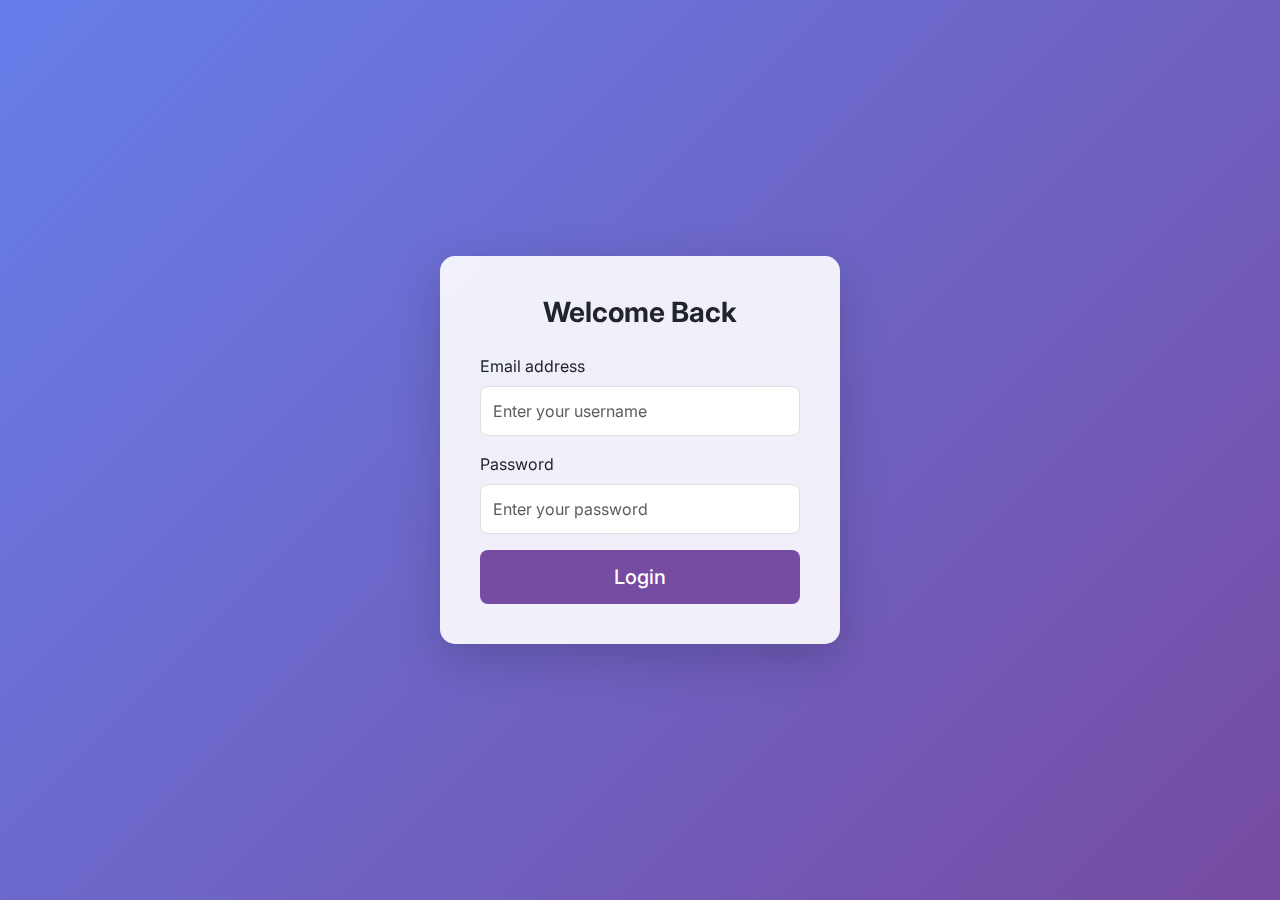
<file: AWT/lab1/Login/index.html>
<!DOCTYPE html>
<html lang="en">
<head>
    <meta charset="UTF-8">
    <meta name="viewport" content="width=device-width, initial-scale=1.0">
    <title>Login Page</title>
    <!-- Bootstrap 5 CSS -->
    <link href="https://cdn.jsdelivr.net/npm/bootstrap@5.3.0/dist/css/bootstrap.min.css" rel="stylesheet">
    <!-- Google Fonts -->
    <link href="https://fonts.googleapis.com/css2?family=Inter:wght@400;500;600&display=swap" rel="stylesheet">
    <!-- Custom CSS -->
    <link rel="stylesheet" href="style.css">
</head>
<body>

    <div class="container d-flex justify-content-center align-items-center vh-100">
        <div class="card login-card p-4 shadow-lg">
            <div class="card-body">
                <h3 class="text-center mb-4 fw-bold">Welcome Back</h3>
                
                <!-- Alert Messages -->
                <div id="loginAlert" class="alert d-none" role="alert"></div>

                <form id="loginForm">
                    <div class="mb-3">
                        <label for="email" class="form-label">Email address</label>
                        <input type="text" class="form-control" id="email" placeholder="Enter your username" required>
                    </div>
                    <div class="mb-3">
                        <label for="password" class="form-label">Password</label>
                        <input type="password" class="form-control" id="password" placeholder="Enter your password" required>
                    </div>
                    <div class="d-grid">
                        <button type="submit" class="btn btn-primary btn-lg">Login</button>
                    </div>
                </form>
            </div>
        </div>
    </div>

    <!-- Bootstrap 5 JS Bundle -->
    <script src="https://cdn.jsdelivr.net/npm/bootstrap@5.3.0/dist/js/bootstrap.bundle.min.js"></script>
    <!-- Custom JS -->
    <script src="script.js"></script>
</body>
</html>
</file>
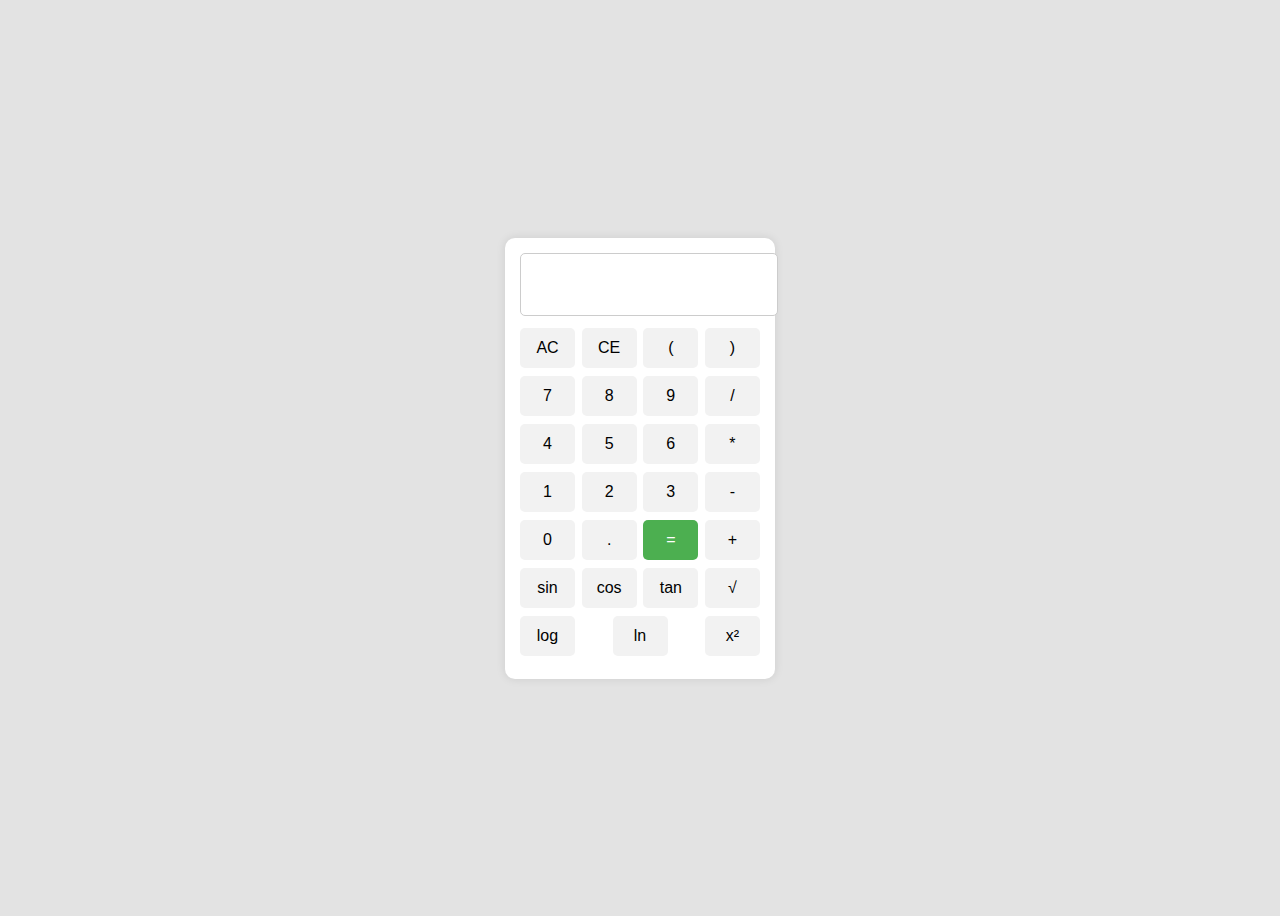
<file: AWT/lab1/sciCalc.html>
<!DOCTYPE html>
<html lang="en">
  <head>
    <meta charset="UTF-8" />
    <title>Scientific Calculator</title>

    <style>
      body {
        font-family: Arial, sans-serif;
        background: #e3e3e3;
        display: flex;
        justify-content: center;
        align-items: center;
        height: 100vh;
      }

      .calculator {
        width: 240px;
        padding: 15px;
        background: #ffffff;
        border-radius: 10px;
        box-shadow: 0 0 10px rgba(0, 0, 0, 0.1);
      }

      #display {
        width: 100%;
        height: 45px;
        font-size: 20px;
        margin-bottom: 12px;
        padding: 8px;
        border: 1px solid #ccc;
        border-radius: 5px;
      }

      .btn-row {
        display: flex;
        justify-content: space-between;
        margin-bottom: 8px;
      }

      button {
        width: 55px;
        height: 40px;
        font-size: 16px;
        border: none;
        background: #f2f2f2;
        border-radius: 5px;
        cursor: pointer;
        transition: 0.2s;
      }

      button:hover {
        background: #dcdcdc;
      }

      button:active {
        background: #c0c0c0;
      }

      .equal {
        background: #4caf50 !important;
        color: white;
      }

      .equal:hover {
        background: #45a049 !important;
      }
    </style>
  </head>

  <body>
    <div class="calculator">
      <input type="text" id="display" readonly />

      <!-- Buttons -->
      <div class="btn-row">
        <button onclick="clearAll()">AC</button>
        <button onclick="backspace()">CE</button>
        <button onclick="addValue('(')">(</button>
        <button onclick="addValue(')')">)</button>
      </div>

      <div class="btn-row">
        <button onclick="addValue('7')">7</button>
        <button onclick="addValue('8')">8</button>
        <button onclick="addValue('9')">9</button>
        <button onclick="addValue('/')">/</button>
      </div>

      <div class="btn-row">
        <button onclick="addValue('4')">4</button>
        <button onclick="addValue('5')">5</button>
        <button onclick="addValue('6')">6</button>
        <button onclick="addValue('*')">*</button>
      </div>

      <div class="btn-row">
        <button onclick="addValue('1')">1</button>
        <button onclick="addValue('2')">2</button>
        <button onclick="addValue('3')">3</button>
        <button onclick="addValue('-')">-</button>
      </div>

      <div class="btn-row">
        <button onclick="addValue('0')">0</button>
        <button onclick="addValue('.')">.</button>
        <button class="equal" onclick="calculate()">=</button>
        <button onclick="addValue('+')">+</button>
      </div>

      <div class="btn-row">
        <button onclick="scientific('sin')">sin</button>
        <button onclick="scientific('cos')">cos</button>
        <button onclick="scientific('tan')">tan</button>
        <button onclick="scientific('sqrt')">√</button>
      </div>

      <div class="btn-row">
        <button onclick="scientific('log')">log</button>
        <button onclick="scientific('ln')">ln</button>
        <button onclick="scientific('square')">x²</button>
      </div>
    </div>

    <script>
      const display = document.getElementById("display");

      function addValue(val) {
        display.value += val;
      }

      function clearAll() {
        display.value = "";
      }

      function backspace() {
        display.value = display.value.slice(0, -1);
      }

      function calculate() {
        try {
          let result = eval(display.value);
          display.value = result;
        } catch (e) {
          display.value = "Error";
        }
      }

      function scientific(func) {
        const value = parseFloat(display.value);
        if (isNaN(value)) {
          display.value = "Error";
          return;
        }

        let result = 0;
        switch (func) {
          case "sin":
            result = Math.sin((value * Math.PI) / 180);
            break;
          case "cos":
            result = Math.cos((value * Math.PI) / 180);
            break;
          case "tan":
            result = Math.tan((value * Math.PI) / 180);
            break;
          case "sqrt":
            result = Math.sqrt(value);
            break;
          case "log":
            result = Math.log10(value);
            break;
          case "ln":
            result = Math.log(value);
            break;
          case "square":
            result = value * value;
            break;
          case "inv":
            if (value === 0) {
              display.value = "Error";
              return;
            }
            result = 1 / value;
            break;
        }

        display.value = result;
      }
    </script>
  </body>
</html>
</file>
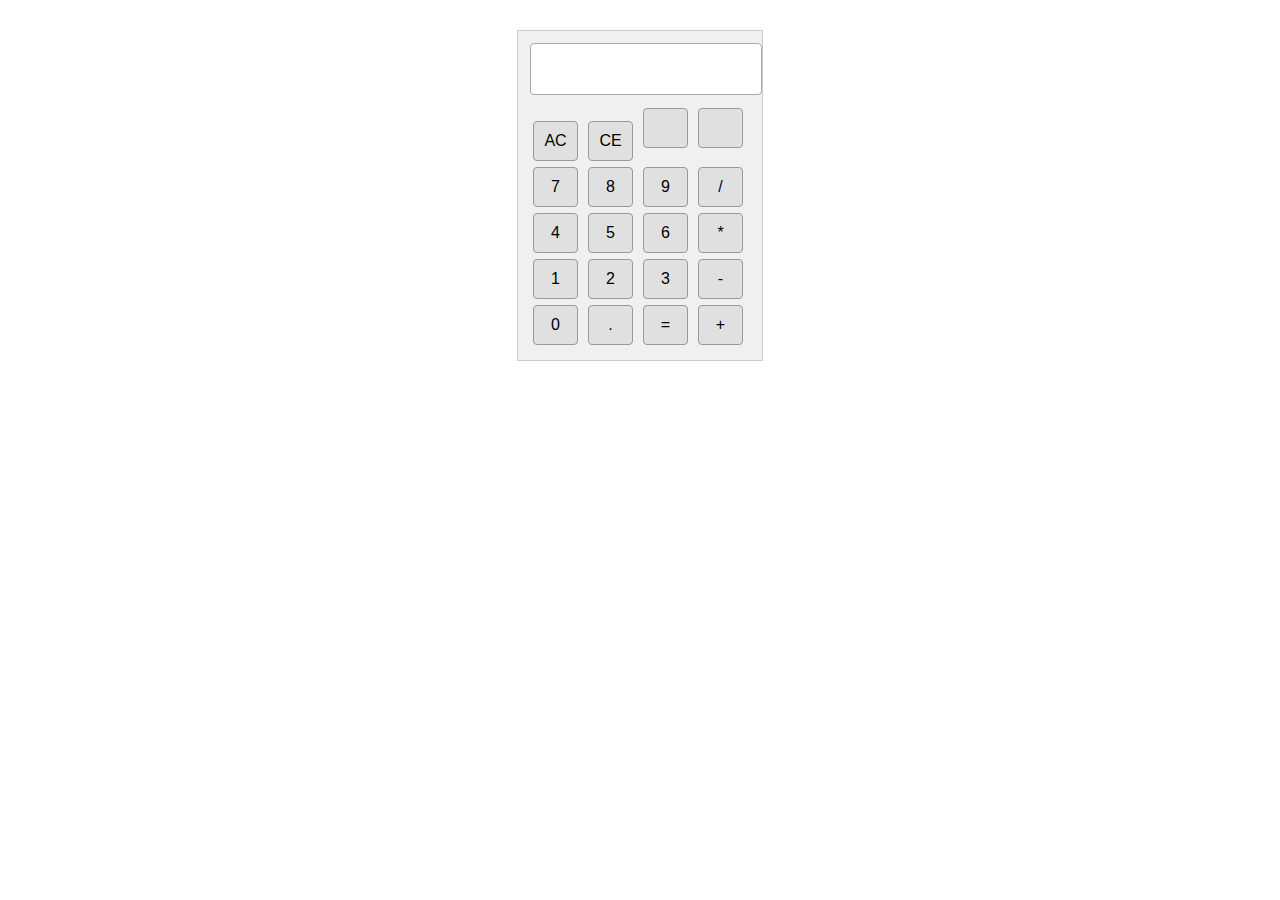
<file: AWT/lab1/simpleCalc.html>
<!DOCTYPE html>
<html lang="en">
  <head>
    <meta charset="UTF-8" />
    <title>Scientific Calculator</title>

    <style>
      .calc-box {
        width: 220px;
        padding: 12px;
        background-color: #f0f0f0;
        border: 1px solid #ccc;
        margin: 30px auto;
      }

      #display {
        width: 100%;
        height: 40px;
        font-size: 18px;
        margin-bottom: 10px;
        padding: 5px;
        border: 1px solid #aaa;
        border-radius: 4px;
      }

      button {
        width: 45px;
        height: 40px;
        margin: 3px;
        background: #e0e0e0;
        border: 1px solid #999;
        cursor: pointer;
        font-size: 16px;
        border-radius: 4px;
      }

      button:hover {
        background-color: #cfcfcf;
      }
    </style>
  </head>

  <body>
    <div class="calc-box">
      <input type="text" id="display" readonly />

      <!-- Buttons -->
      <div>
        <button onclick="clearAll()">AC</button>
        <button onclick="backspace()">CE</button>
        <button onclick="addValue('(')"></button>
        <button onclick="addValue(')')"></button>
      </div>

      <div>
        <button onclick="addValue('7')">7</button>
        <button onclick="addValue('8')">8</button>
        <button onclick="addValue('9')">9</button>
        <button onclick="addValue('/')">/</button>
      </div>

      <div>
        <button onclick="addValue('4')">4</button>
        <button onclick="addValue('5')">5</button>
        <button onclick="addValue('6')">6</button>
        <button onclick="addValue('*')">*</button>
      </div>

      <div>
        <button onclick="addValue('1')">1</button>
        <button onclick="addValue('2')">2</button>
        <button onclick="addValue('3')">3</button>
        <button onclick="addValue('-')">-</button>
      </div>

      <div>
        <button onclick="addValue('0')">0</button>
        <button onclick="addValue('.')">.</button>
        <button onclick="calculate()">=</button>
        <button onclick="addValue('+')">+</button>
      </div>
    </div>

    <script>
      const display = document.getElementById("display");

      function addValue(val) {
        display.value += val;
      }

      function clearAll() {
        display.value = "";
      }

      function backspace() {
        display.value = display.value.slice(0, -1);
      }

      function calculate() {
        try {
          display.value = eval(display.value);
        } catch {
          display.value = "Error";
        }
      }
    </script>
  </body>
</html>
</file>
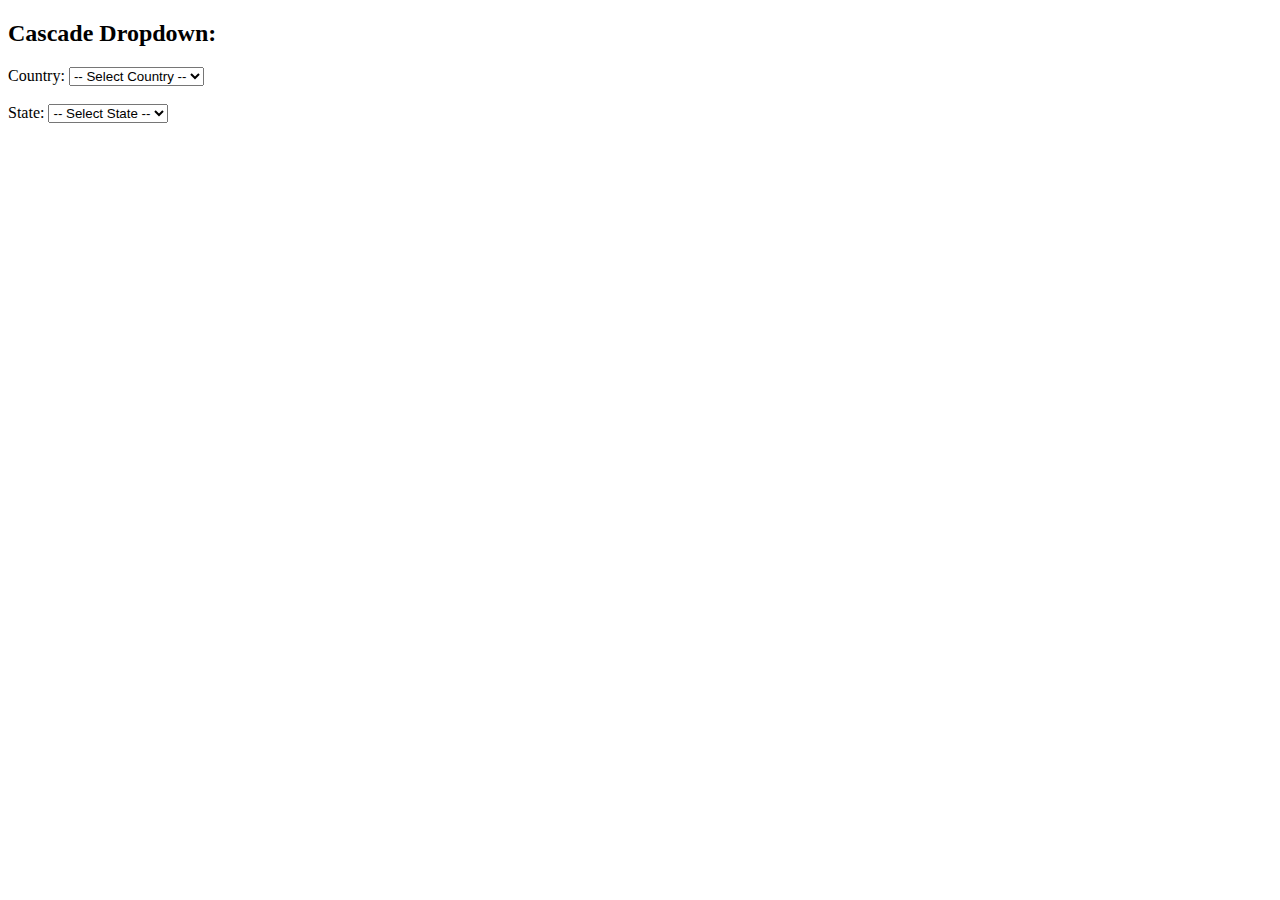
<file: AWT/lab2/cascadeDropdown.html>
<!DOCTYPE html>
<html>
  <head>
    <title>Cascade Dropdown</title>
  </head>
  <body>
    <h2>Cascade Dropdown:</h2>

    <label>Country:</label>
    <select id="country" onchange="loadStates()">
      <option value="">-- Select Country --</option>
      <option value="india">India</option>
      <option value="usa">USA</option>
    </select>

    <br /><br />

    <label>State:</label>
    <select id="state">
      <option value="">-- Select State --</option>
    </select>

    <script>
      const stateData = {
        india: ["Gujarat", "Maharashtra", "Rajasthan"],
        usa: ["California", "Texas", "Florida"],
      };

      function loadStates() {
        const country = document.getElementById("country").value;
        const stateDropdown = document.getElementById("state");

        stateDropdown.innerHTML =
          '<option value="">-- Select State --</option>';

        if (country === "") return; // If no country selected

        // Get the states of selected country
        const states = stateData[country];

        states.forEach((state) => {
          let option = document.createElement("option");
          option.value = state.toLowerCase();
          option.textContent = state;
          stateDropdown.appendChild(option);
        });
      }
    </script>
  </body>
</html>
</file>
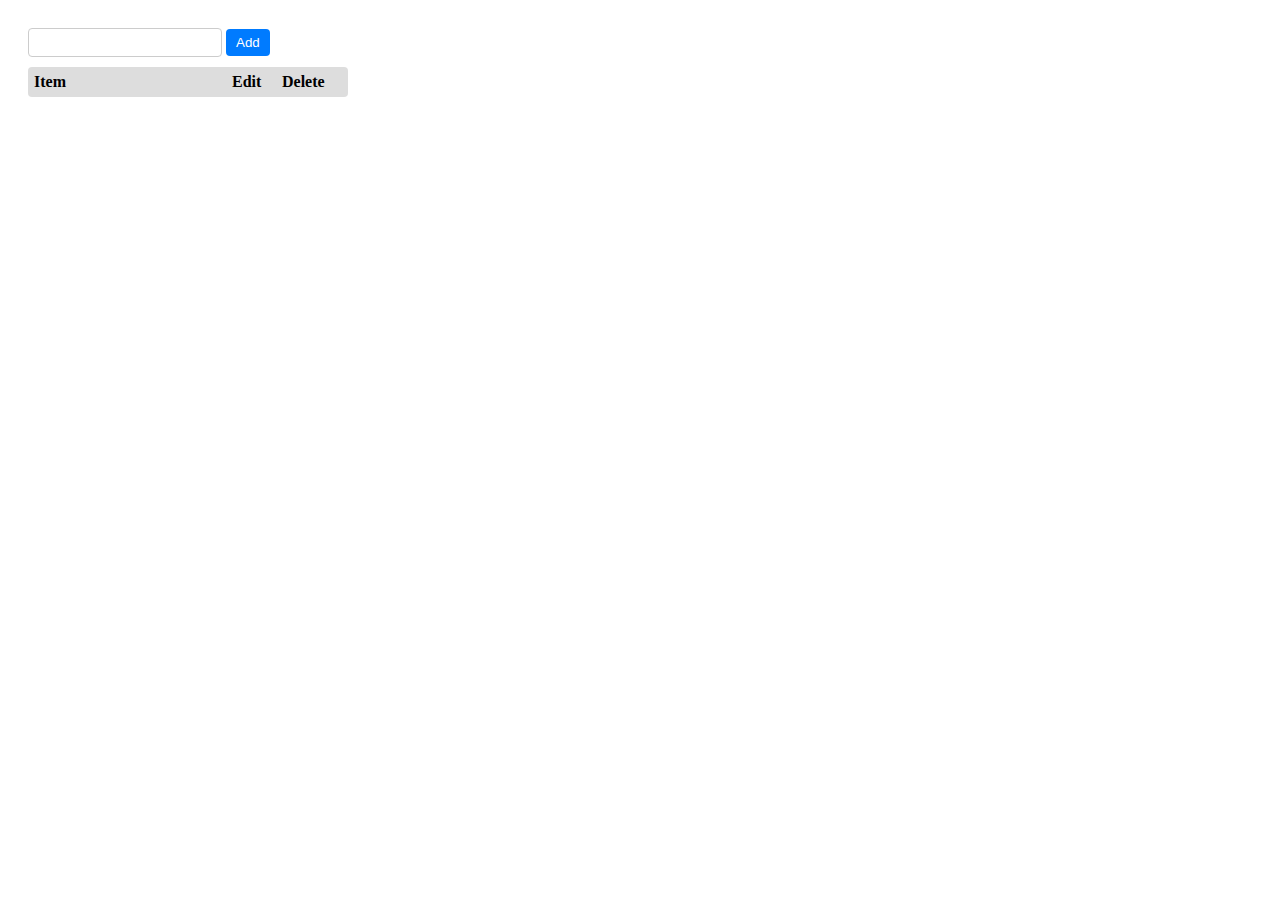
<file: AWT/lab2/crud.html>
<!DOCTYPE html>
<html lang="en">

<head>
    <meta charset="UTF-8">
    <meta name="viewport" content="width=device-width, initial-scale=1.0">
    <title>Document</title>
</head>

<body style="padding: 20px; display:flex;">

    <div style="width: 320px;">

        <div style="margin-bottom: 10px;">
            <input id="inputText" type="text"
                style="padding: 6px; width: 180px; border: 1px solid #ccc; border-radius: 4px;" />

            <button onclick="onClick()" id="addEdit"
                style="padding: 6px 10px; background: #007bff; color: white; border: none; border-radius: 4px; cursor: pointer;">
                Add
            </button>
        </div>

        <div style="display:flex; font-weight:bold; padding:6px; background:#ddd; border-radius:4px;">
            <div style="flex:1;">Item</div>
            <div style="width:50px;">Edit</div>
            <div style="width:60px;">Delete</div>
        </div>

        <div id="list"></div>

    </div>

    <script>

        let items = [];
        let list = document.getElementById('list');
        let inputText = document.getElementById('inputText');
        let btn = document.getElementById('addEdit');
        let editIndex = -1;

        function onClick() {
            let newItem = inputText.value;

            if (editIndex === -1) {
                items.push(newItem);
            } else {
                items[editIndex] = newItem;
                editIndex = -1;
                btn.textContent = "Add";
            }

            inputText.value = '';
            renderList();
        }

        function renderList() {
            list.innerHTML = '';
            items.forEach((item, index) => {

                const row = document.createElement('div');
                row.style = "display:flex; background:white; padding:6px; margin-top:4px; border-radius:4px; align-items:center;";

                const colItem = document.createElement('div');
                colItem.textContent = item;
                colItem.style = "flex:1;";

                const editButton = document.createElement('button');
                editButton.textContent = 'Edit';
                editButton.style = "padding:4px 6px; background:#ffc107; border:none; border-radius:4px; cursor:pointer;";
                editButton.addEventListener('click', () => {
                    btn.textContent = "Edit";
                    inputText.value = items[index];
                    editIndex = index;
                });

                const deleteButton = document.createElement('button');
                deleteButton.textContent = 'Delete';
                deleteButton.style = "padding:4px 6px; background:#dc3545; color:white; border:none; border-radius:4px; cursor:pointer;";
                deleteButton.addEventListener('click', () => {
                    items.splice(index, 1);
                    renderList();
                });

                const colEdit = document.createElement('div');
                colEdit.style = "width:50px;";
                colEdit.appendChild(editButton);

                const colDelete = document.createElement('div');
                colDelete.style = "width:60px;";
                colDelete.appendChild(deleteButton);

                row.appendChild(colItem);
                row.appendChild(colEdit);
                row.appendChild(colDelete);

                list.appendChild(row);
            });
        }

    </script>
</body>

</html>
</file>
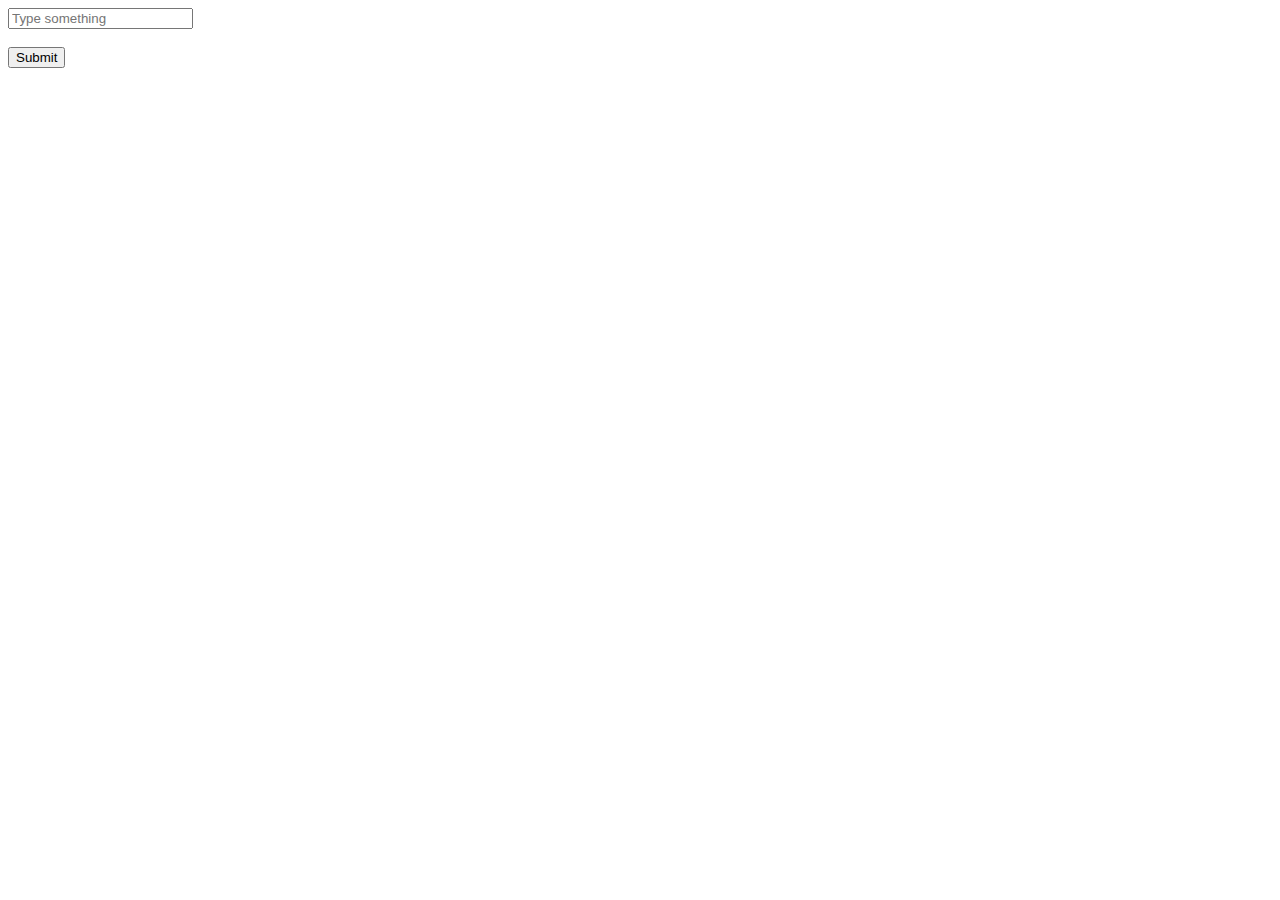
<file: AWT/lab2/prac_4.html>
<!DOCTYPE html>
<html lang="en">
<head>
    <meta charset="UTF-8">
    <meta name="viewport" content="width=device-width, initial-scale=1.0">
    <title>Form Event</title>
</head>
<body>
    <form id="myForm">
        <input type="text" id="textInput" placeholder="Type something">
        <br><br>
        <input type="submit" value="Submit">
    </form>

    <div id="divElement">

    </div>

    <script>
        const formElement = document.getElementById('myForm');
        const textInputElement = document.getElementById('textInput');
        const divElement = document.getElementById('divElement');


        formElement.addEventListener('blur', ()=>{
           divElement.textContent = "Form Focus got blured";
        }, true);

        formElement.addEventListener('focus', ()=>{
            divElement.textContent = "Form Gained Focus";
        }, true);

        formElement.addEventListener('submit', ()=>{
            divElement.textContent = "Form Submitted";
        } , true);

    </script>
</body>
</html>
</file>
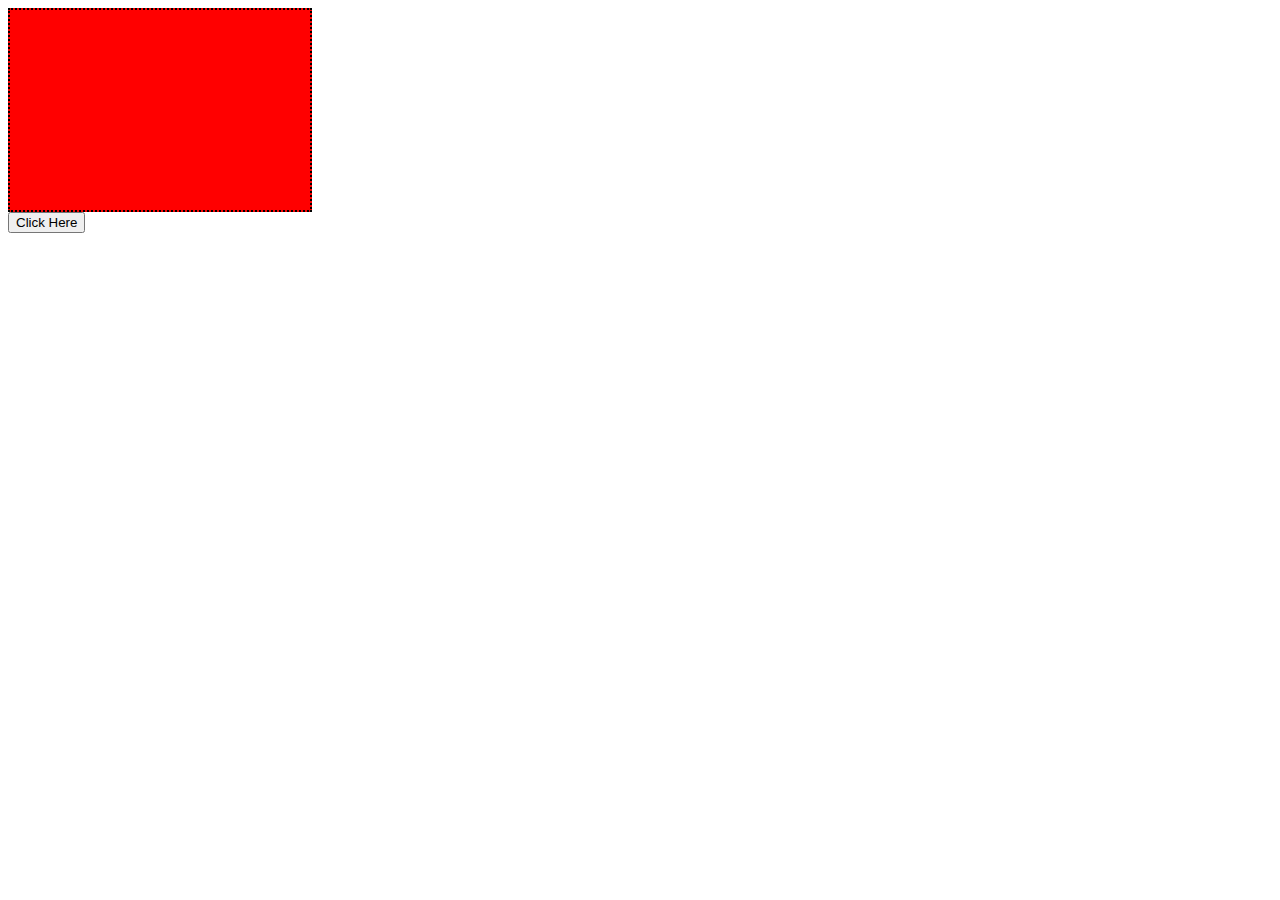
<file: AWT/lab2/prac_5.html>
<!DOCTYPE html>
<html lang="en">
<head>
    <meta charset="UTF-8">
    <meta name="viewport" content="width=device-width, initial-scale=1.0">
    <title>Html Properties</title>
</head>
<body>
    <div style=" background-color: red; border: 2px dotted black; width: 300px; height: 200px;" id="divElement"></div>
    <button id="mybutton">
        Click Here
    </button>

    <script>
        const buttonElement = document.getElementById('mybutton');
        const divElement = document.getElementById('divElement');

        buttonElement.addEventListener('click' , ()=>{
            divElement.style.height = "400px";
            divElement.style.width = "600px";
            divElement.style.backgroundColor = "lightblue";
            divElement.style.border = "5px solid black";
        })
    </script>
</body>
</html>
</file>
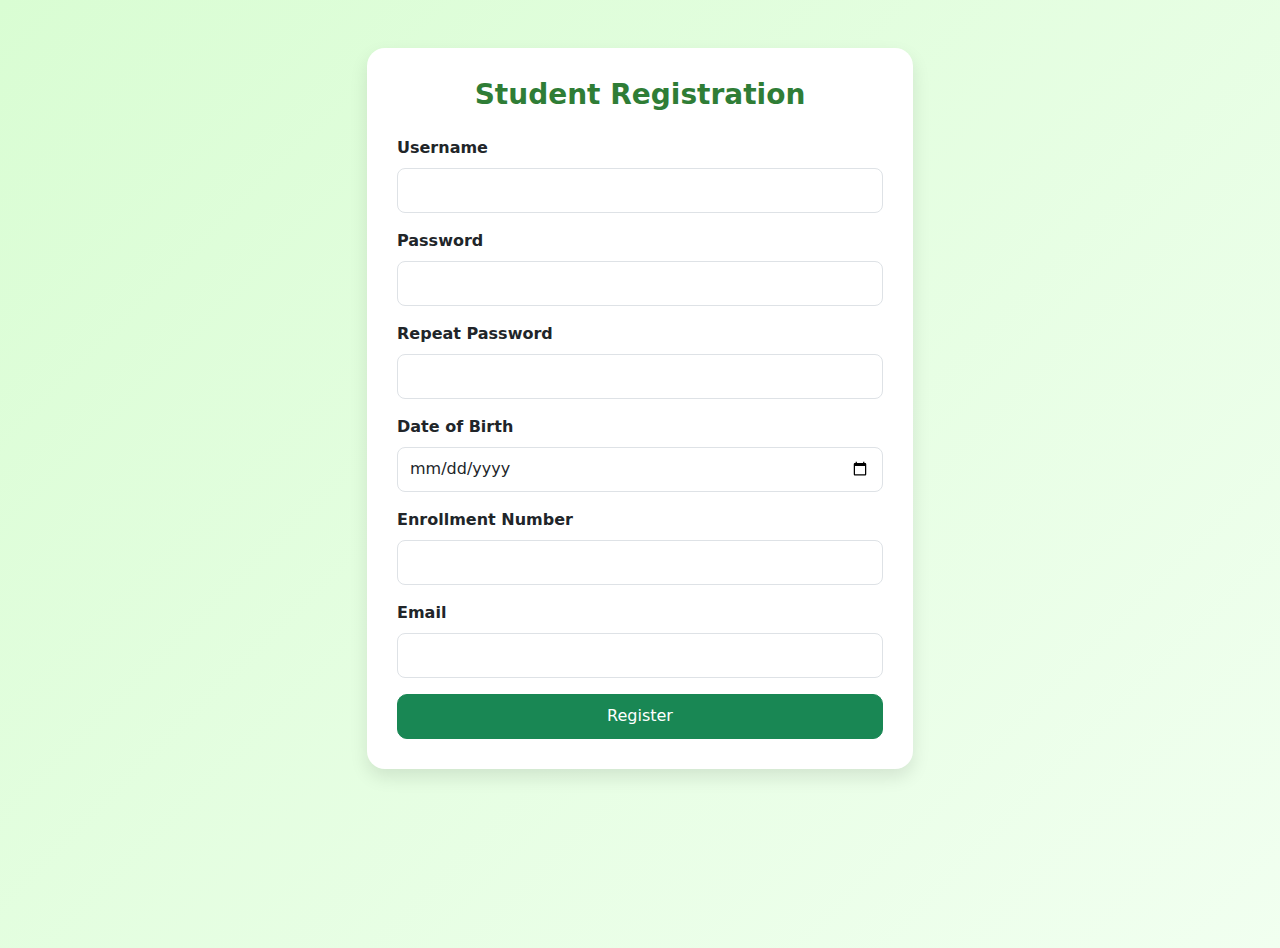
<file: AWT/lab2/student_Registration.html>
<!DOCTYPE html>
<html lang="en">

<head>
    <title>Student Registration</title>
    <link href="https://cdn.jsdelivr.net/npm/bootstrap@5.3.8/dist/css/bootstrap.min.css" rel="stylesheet">

    <style>
        body {
            background: linear-gradient(135deg, #d9fdd3, #f1fff0);
            min-height: 100vh;
        }

        .reg-card {
            border: none;
            border-radius: 18px;
            background: #ffffff;
            padding: 30px;
            box-shadow: 0px 8px 18px rgba(0, 0, 0, 0.1);
            transition: 0.3s ease-in-out;
        }

        .reg-card:hover {
            transform: scale(1.01);
            box-shadow: 0px 10px 22px rgba(0, 0, 0, 0.15);
        }

        .form-control {
            height: 45px;
            border-radius: 8px;
        }

        button {
            height: 45px;
            border-radius: 10px !important;
            font-size: 17px;
            font-weight: 600;
        }

        button:hover {
            background-color: #1e8e41 !important;
        }

        h3 {
            font-weight: 700;
            color: #2f7d36;
        }
    </style>
</head>

<body>

    <div class="container mt-5">
        <div class="row justify-content-center">
            <div class="col-md-6">

                <form id="regForm" class="reg-card" novalidate>
                    <h3 class="text-center mb-4">Student Registration</h3>

                    <div class="mb-3">
                        <label class="form-label fw-semibold">Username</label>
                        <input type="text" class="form-control" id="username">
                        <small id="userErr" class="text-danger d-none">Username must be at least 8 characters</small>
                    </div>

                    <div class="mb-3">
                        <label class="form-label fw-semibold">Password</label>
                        <input type="password" class="form-control" id="password">
                        <small id="passErr" class="text-danger d-none">
                            Password must contain 1 digit, 1 special character and be 8–12 characters long
                        </small>
                    </div>

                    <div class="mb-3">
                        <label class="form-label fw-semibold">Repeat Password</label>
                        <input type="password" class="form-control" id="repeatPass">
                        <small id="repeatErr" class="text-danger d-none">Passwords do not match</small>
                    </div>

                    <div class="mb-3">
                        <label class="form-label fw-semibold">Date of Birth</label>
                        <input type="date" class="form-control" id="dob">
                        <small id="dobErr" class="text-danger d-none">Age must be greater than 18</small>
                    </div>

                    <div class="mb-3">
                        <label class="form-label fw-semibold">Enrollment Number</label>
                        <input type="text" class="form-control" id="enrollment">
                        <small id="enrollErr" class="text-danger d-none">Enrollment must be exactly 11 digits</small>
                    </div>

                    <div class="mb-3">
                        <label class="form-label fw-semibold">Email</label>
                        <input type="text" class="form-control" id="email">
                        <small id="emailErr" class="text-danger d-none">Invalid email format</small>
                    </div>

                    <div class="mb-2">
                        <small id="msg"></small>
                    </div>

                    <button type="submit" class="btn btn-success w-100">Register</button>

                </form>

            </div>
        </div>
    </div>

    <!-- Your Original JavaScript (unchanged) -->
    <script>
        const form = document.getElementById("regForm");

        form.addEventListener("submit", function (e) {
            e.preventDefault();

            let username = document.getElementById("username").value.trim();
            let password = document.getElementById("password").value.trim();
            let repeatPass = document.getElementById("repeatPass").value.trim();
            let dob = document.getElementById("dob").value;
            let enrollment = document.getElementById("enrollment").value.trim();
            let email = document.getElementById("email").value.trim();

            let userErr = document.getElementById("userErr");
            let passErr = document.getElementById("passErr");
            let repeatErr = document.getElementById("repeatErr");
            let dobErr = document.getElementById("dobErr");
            let enrollErr = document.getElementById("enrollErr");
            let emailErr = document.getElementById("emailErr");
            let msg = document.getElementById("msg");

            msg.textContent = "";
            msg.className = "";

            const passRegex = /^(?=.*\d)(?=.*[@$!%#?&])[A-Za-z\d@$!%#?&]{8,12}$/;
            const emailRegex = /^[^\s@]+@[^\s@]+\.[^\s@]+$/;
            const enrollRegex = /^[0-9]{11}$/;

            let valid = true;

            if (username.length < 8) {
                userErr.classList.remove("d-none");
                valid = false;
            } else {
                userErr.classList.add("d-none");
            }

            if (!passRegex.test(password)) {
                passErr.classList.remove("d-none");
                valid = false;
            } else {
                passErr.classList.add("d-none");
            }

            if (password !== repeatPass || repeatPass === "") {
                repeatErr.classList.remove("d-none");
                valid = false;
            } else {
                repeatErr.classList.add("d-none");
            }

            if (dob == "") {
                dobErr.classList.remove("d-none");
                valid = false;
            }

            if (dob !== "") {
                let birth = new Date(dob);
                let today = new Date();
                let age = today.getFullYear() - birth.getFullYear();
                let m = today.getMonth() - birth.getMonth();

                if (m < 0 || (m === 0 && today.getDate() < birth.getDate())) {
                    age--;
                }

                if (age < 18) {
                    dobErr.classList.remove("d-none");
                    valid = false;
                } else {
                    dobErr.classList.add("d-none");
                }
            }

            if (!enrollRegex.test(enrollment)) {
                enrollErr.classList.remove("d-none");
                valid = false;
            } else {
                enrollErr.classList.add("d-none");
            }

            if (!emailRegex.test(email)) {
                emailErr.classList.remove("d-none");
                valid = false;
            } else {
                emailErr.classList.add("d-none");
            }

            if (!valid) {
                msg.textContent = "";
                return;
            }

            msg.textContent = "Registration Successful!";
            msg.className = "text-success";

            form.reset();
        });
    </script>

</body>

</html>
</file>
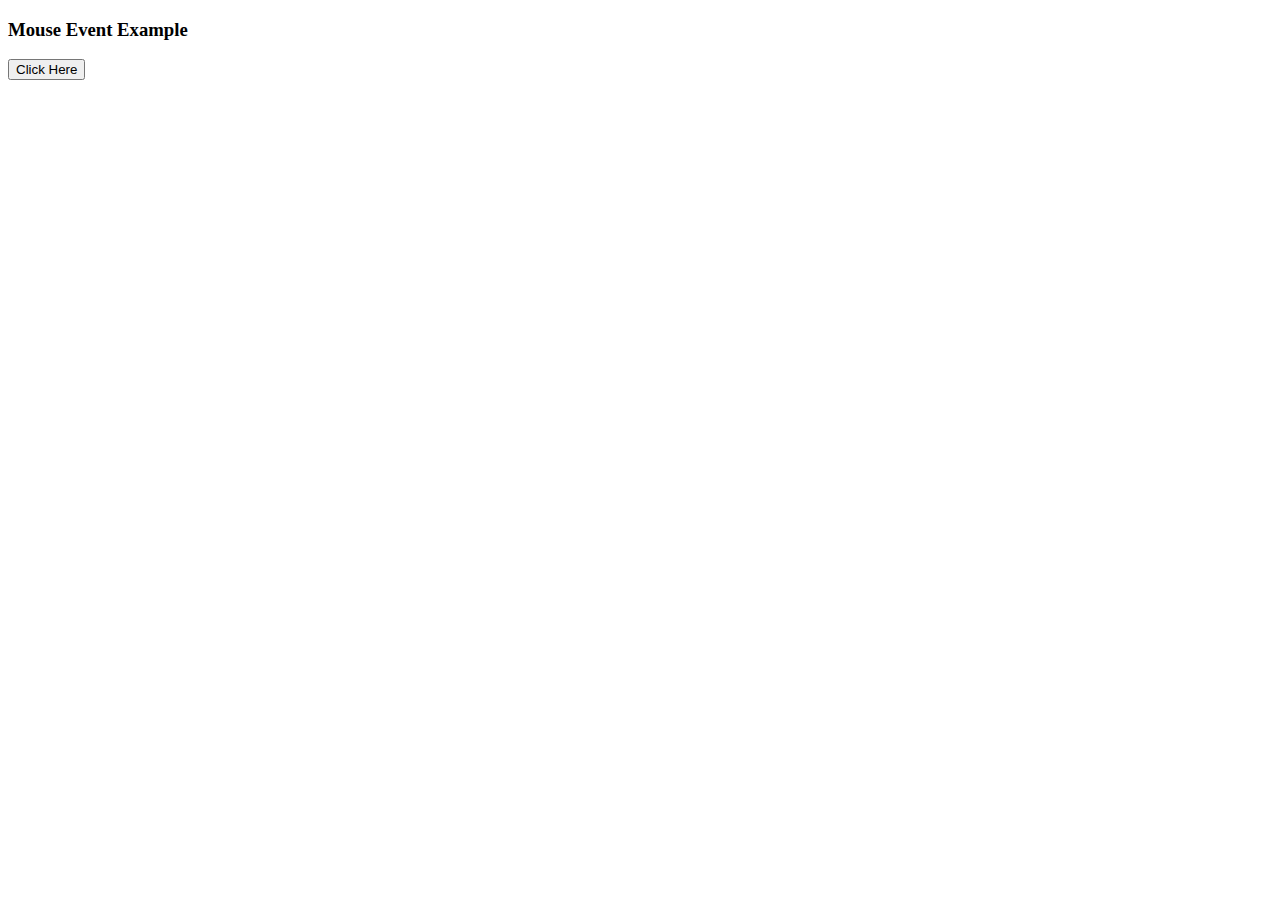
<file: AWT/lab3/mouseEvent.html>
<!DOCTYPE html>
<html lang="en">
  <head>
    <meta charset="UTF-8" />
    <meta name="viewport" content="width=device-width, initial-scale=1.0" />
    <title>Mouse Event</title>
  </head>
  <body>
    <div>
      <h3>Mouse Event Example</h3>
      <button onmousedown="indentifyEvent(event)">Click Here</button>
      <p id="click"></p>
    </div>

    <script>
      function indentifyEvent(e) {
        if (e.button == 0) {
          document.getElementById("click").innerHTML = "Left button Clicked";
        } else if (e.button == 1) {
          document.getElementById("click").innerHTML =
            "Middle scrollbar Clicked";
        } else {
          document.getElementById("click").innerHTML = "Right button Clicked";
        }
      }
    </script>
  </body>
</html>
</file>
<file: AWT/lab1/Login/style.css>
body {
    background: linear-gradient(135deg, #667eea 0%, #764ba2 100%);
    font-family: 'Inter', sans-serif;
    height: 100vh;
    overflow: hidden;
}

.login-card {
    width: 100%;
    max-width: 400px;
    background: rgba(255, 255, 255, 0.9);
    backdrop-filter: blur(10px);
    border: none;
    border-radius: 15px;
}

.form-control {
    border-radius: 8px;
    padding: 12px;
    border: 1px solid #e0e0e0;
    transition: all 0.3s ease;
}

.form-control:focus {
    box-shadow: 0 0 0 3px rgba(118, 75, 162, 0.2);
    border-color: #764ba2;
}

.btn-primary {
    background: #764ba2;
    border: none;
    padding: 12px;
    border-radius: 8px;
    font-weight: 500;
    transition: all 0.3s ease;
}

.btn-primary:hover {
    background: #667eea;
    transform: translateY(-1px);
    box-shadow: 0 4px 12px rgba(118, 75, 162, 0.3);
}

.alert {
    border-radius: 8px;
    font-size: 0.9rem;
}
</file>
